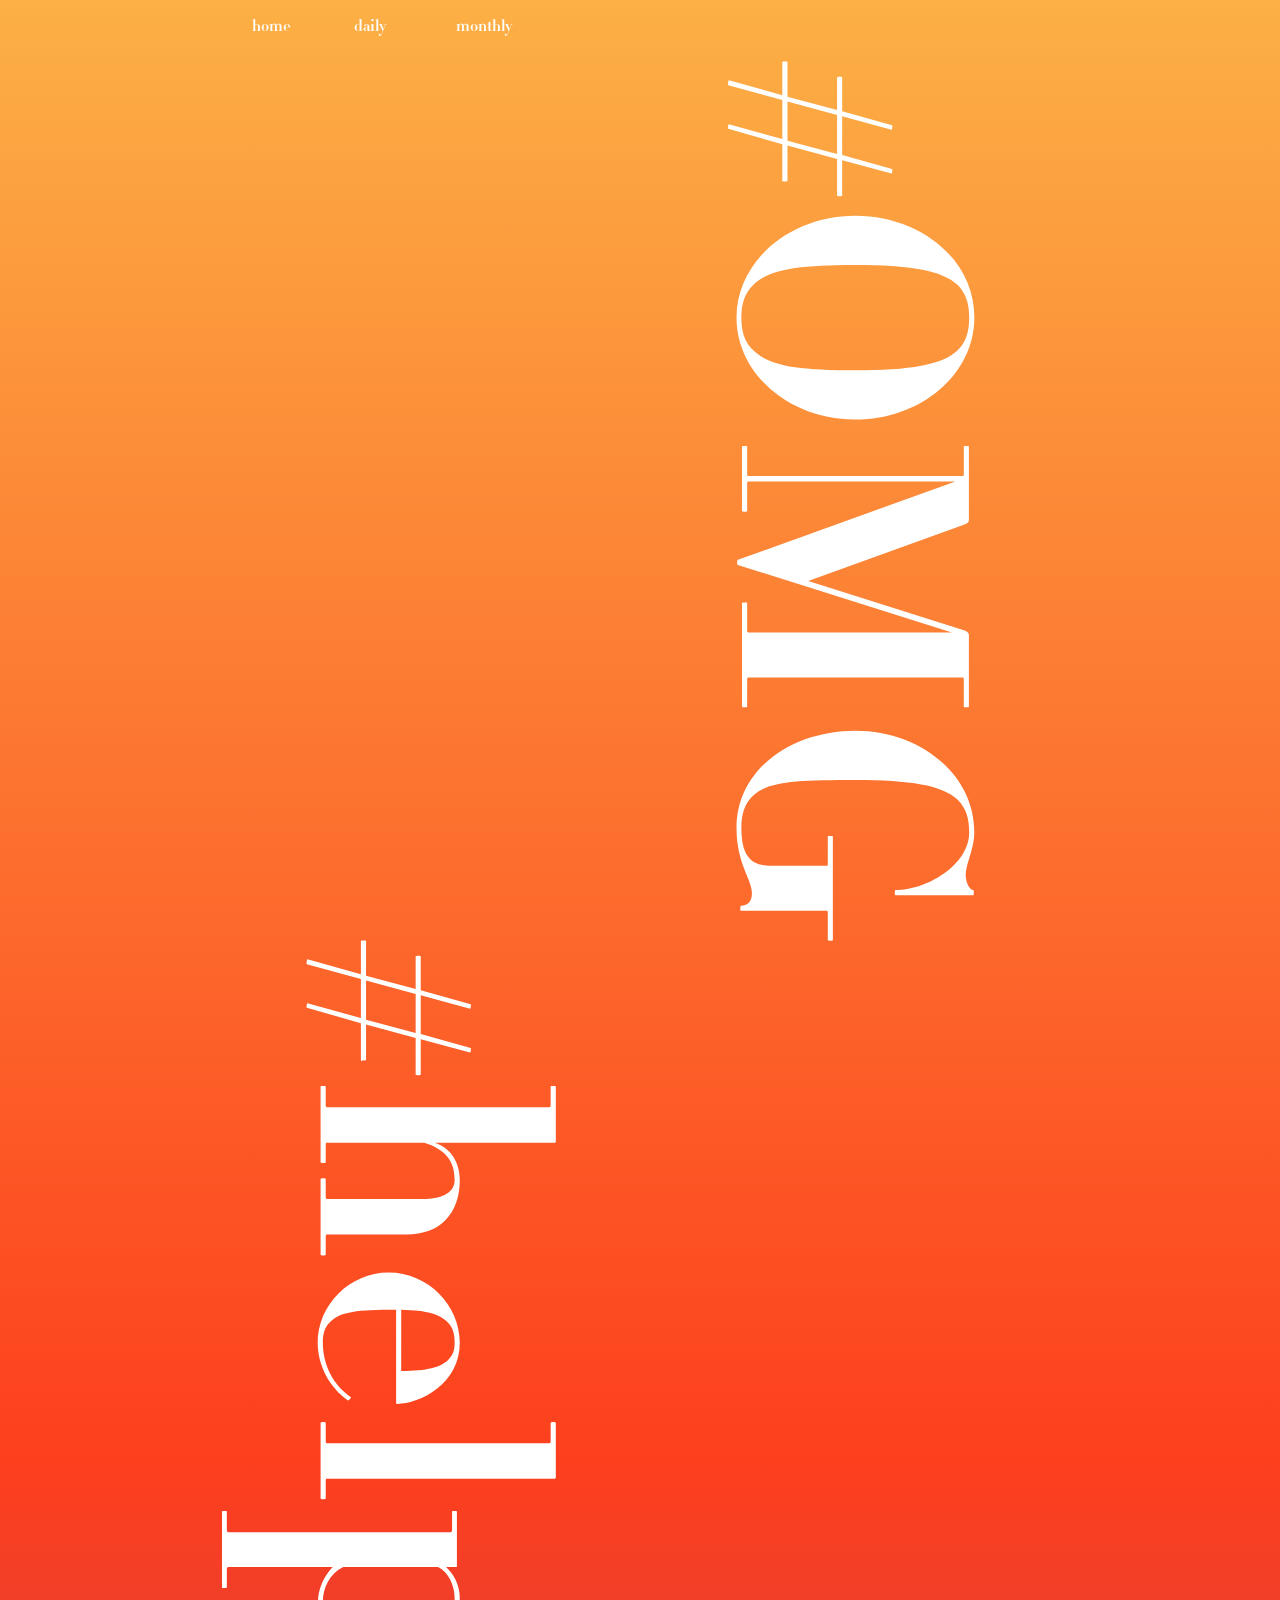
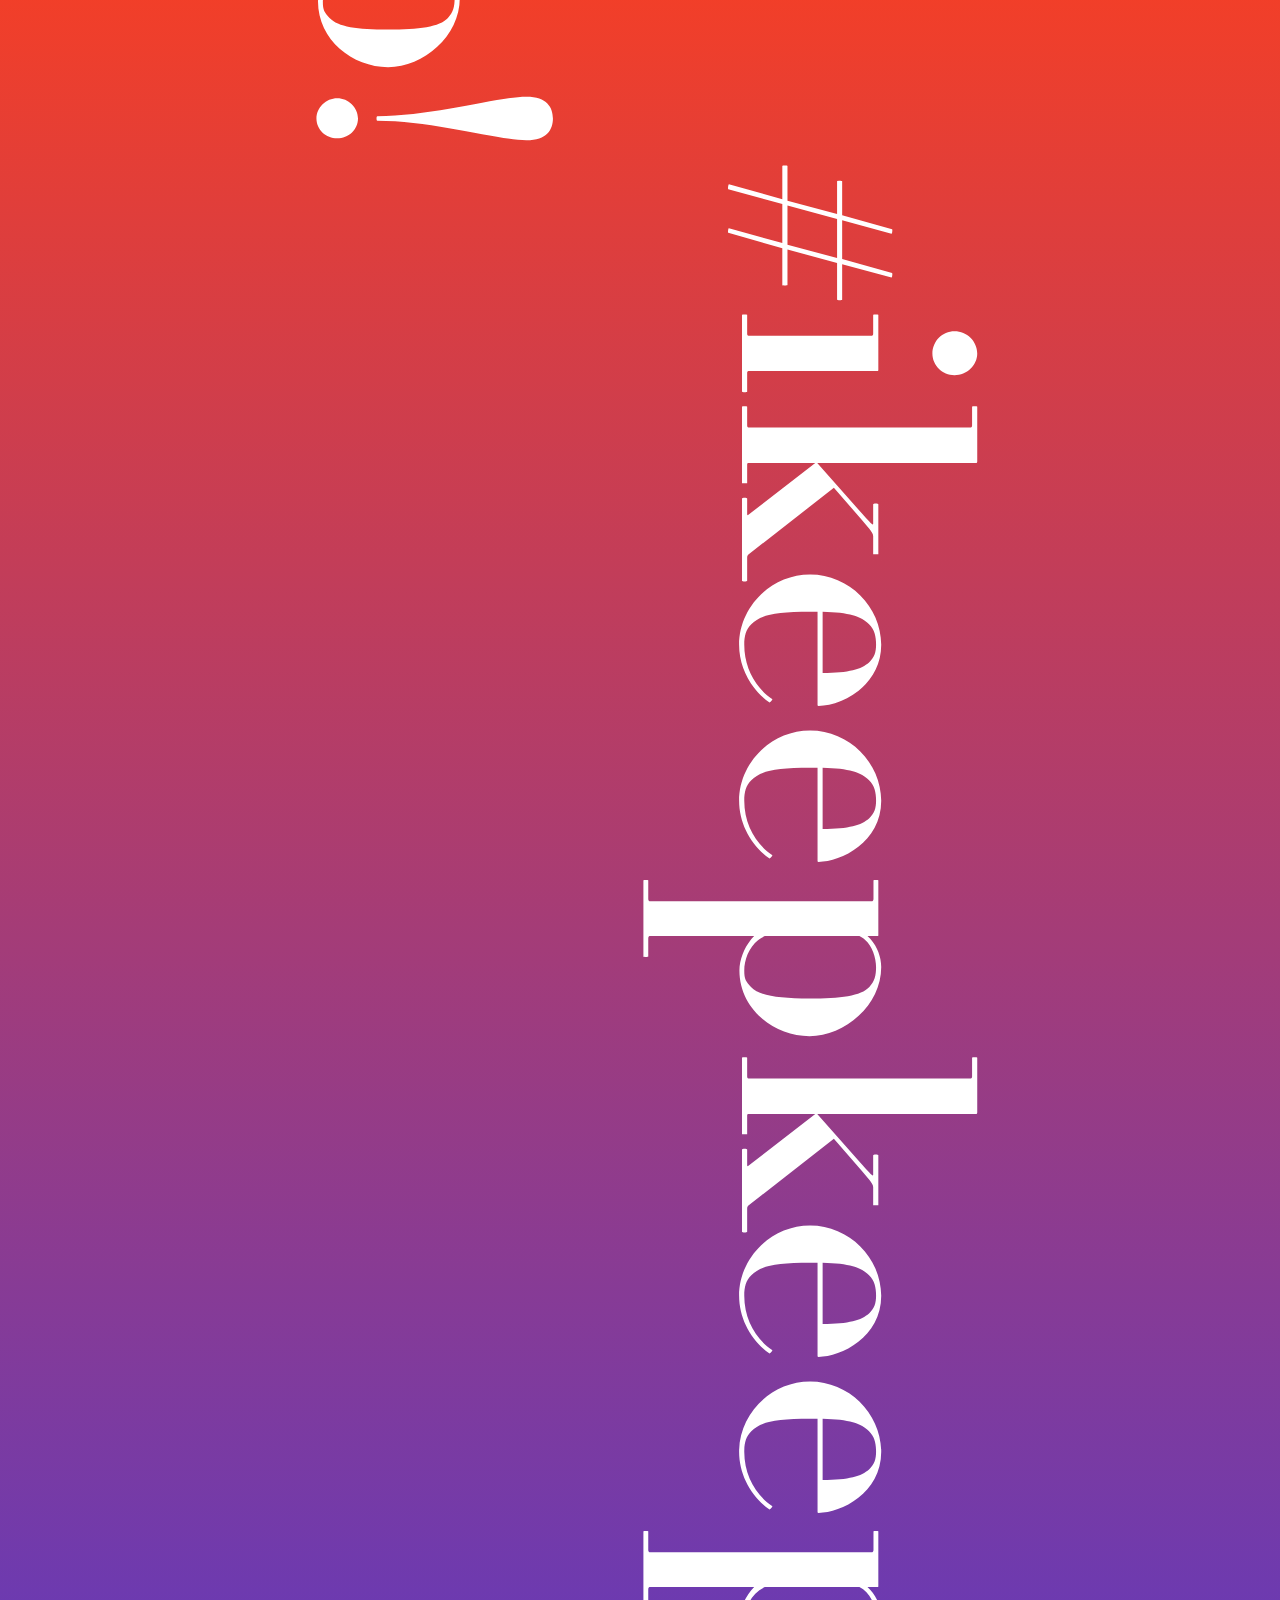
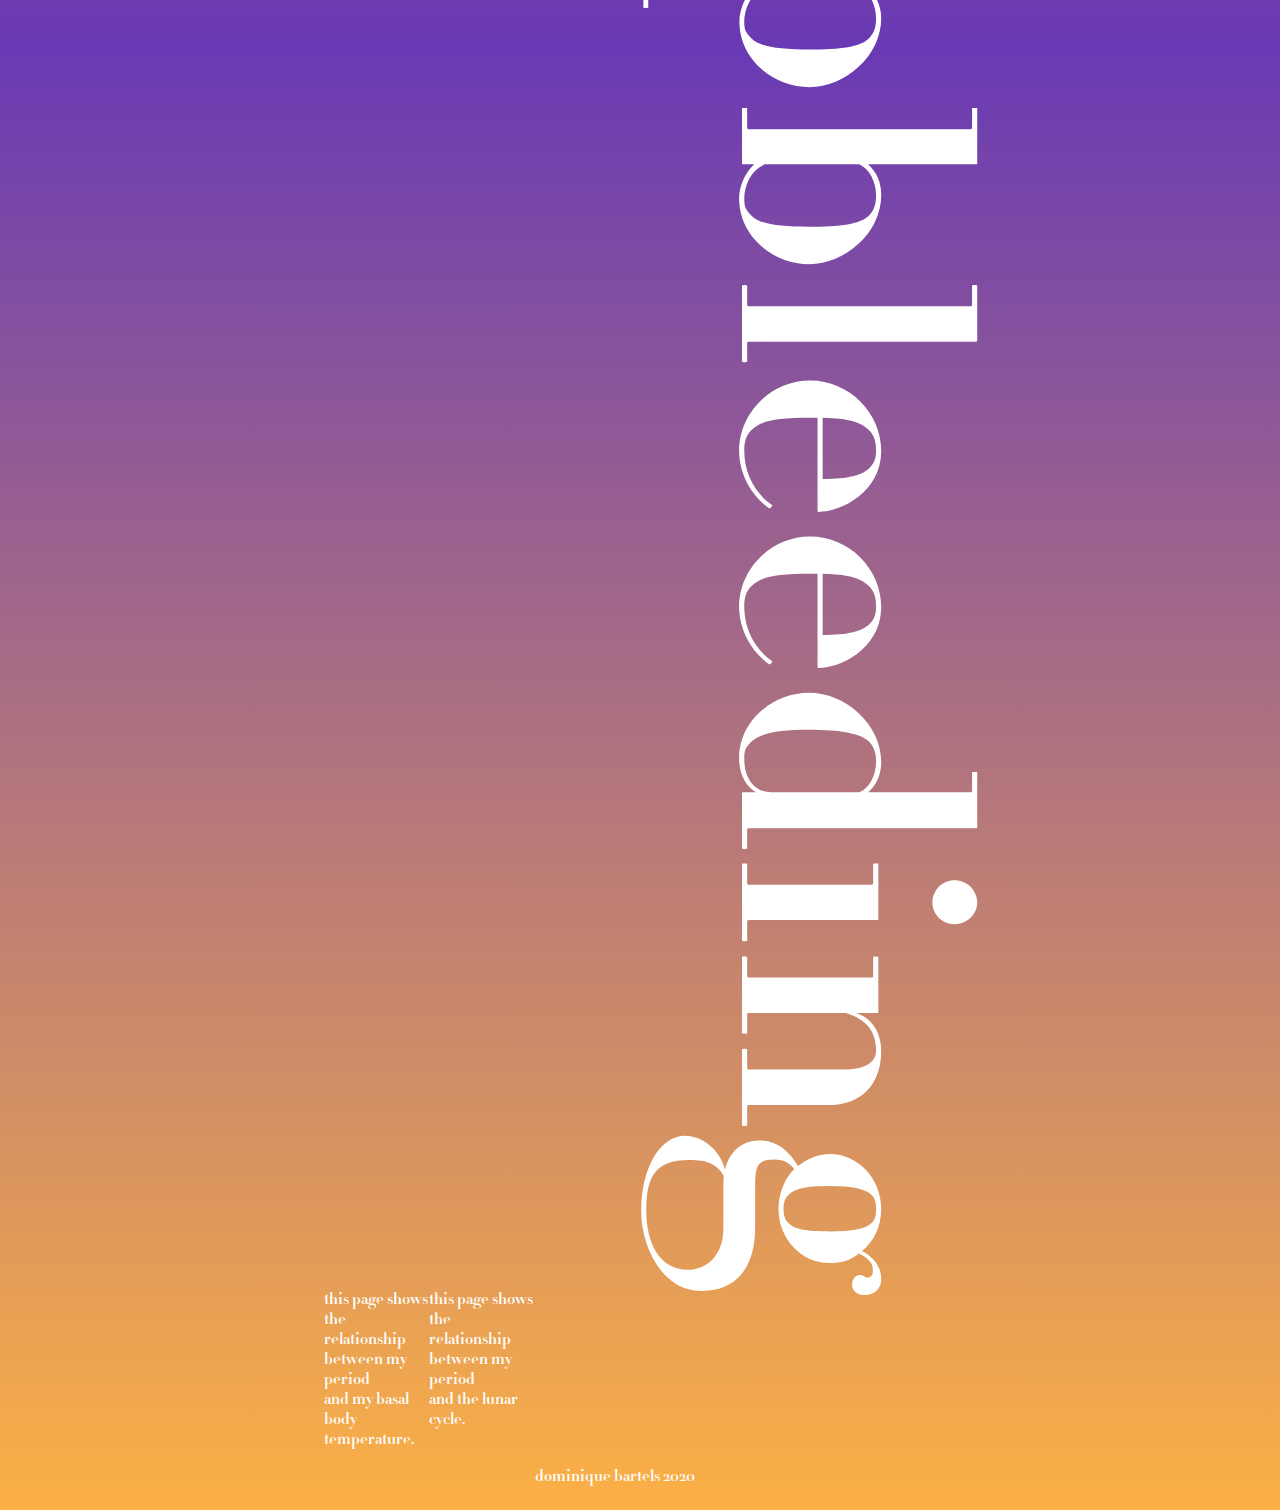
<file: index.html>
<!DOCTYPE html>
<html>

<head>
  <meta charset="utf-8">
  <title>home</title>
  <link href="style.css" rel="stylesheet">
</head>

<body>
<header>
  <menu class='row font-16'>
    <div class="column-2">    </div>
    <a class="column-1" href="index.html">home</a>
    <a class="column-1" href="keep-bleeding-daily.html">daily</a>
    <a class="column-1" href="keep-bleeding-monthly.html">monthly</a>
  </menu>
</header>

<section>
  <article  id="OMG" class="row">
    <div class="column-6">
    </div>
    <div class="column-3 font-550">
        <a href="https://www.youtube.com/watch?v=1RnPB76mjxI" target="_blank">#OMG</a>
    </div>
  </article>
  <article  id="GRAPHIC_DAILY">
  </article>
  <article  id="HELP" class="row">
    <div class="column-2">
    </div>
    <div class="column-3 font-550">
        <a href="https://www.youtube.com/watch?v=2Q_ZzBGPdqE" target="_blank">#help!</a>
    </div>
  </article>
  <article  id="GRAPHIC_MONTHLY">
  </article>
  <article  id="KEEP_BLEEDING" class="row">
    <div class="column-6">
    </div>
    <div class="column-3 font-550">
        <a href="https://www.youtube.com/watch?v=7_weSk0BonM" target="_blank">#ikeepkeepbleeding</a>
    </div>
  </article>
  <article  id="GRAPHIC_DAILY_2" class="row">
    <div class="column-3">
    </div>
    <div class="column-1 font-16">
      <a href="keep-bleeding-daily">
        this page shows<br>the relationship<br>between my period<br>and my basal body<br>temperature.
      </a>
    </div>
    <div class="column-1 font-16">
      <a href="keep-bleeding-monthly">
        this page shows<br>the relationship<br>between my period<br>and the lunar cycle.
      </a>
    </div>
  </article>
</section>

<footer class="row">
  <div class="column-5">
  </div>
  <p class="column-2">dominique bartels 2020</p>
</footer>
</body>

</html>
</file>
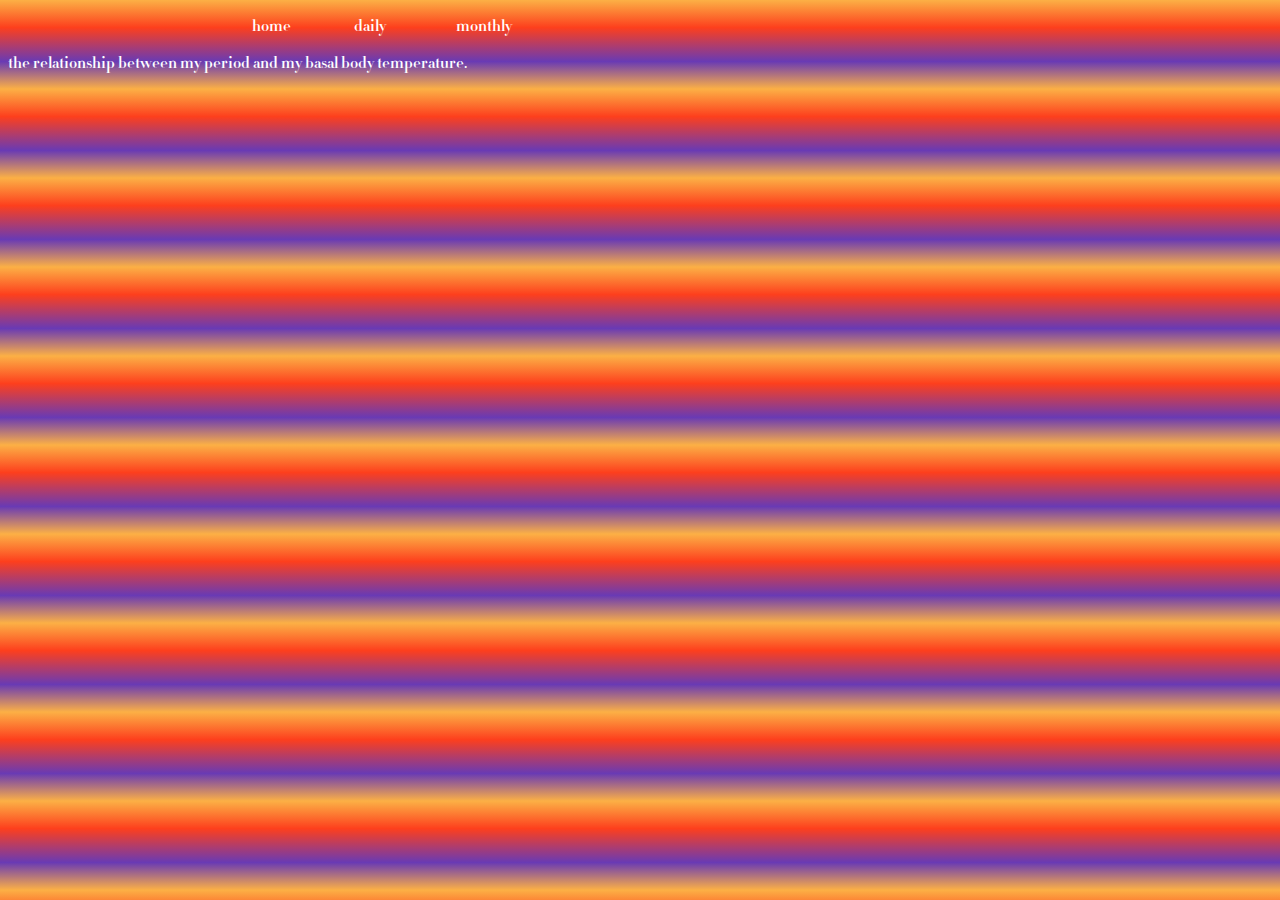
<file: keep-bleeding-daily.html>
<!DOCTYPE html>
<html>

<head>
  <meta charset="utf-8">
  <title>daily</title>
  <link href="style.css" rel="stylesheet">
</head>

<body>

  <header>
    <menu class='row font-16'>
      <div class="column-2">    </div>
      <a class="column-1" href="index.html">home</a>
      <a class="column-1" href="keep-bleeding-daily.html">daily</a>
      <a class="column-1" href="keep-bleeding-monthly.html">monthly</a>
    </menu>
  </header>
<section>
  <p>the relationship between my period and my basal body temperature.</p>
</section>

</body>

</html>
</file>
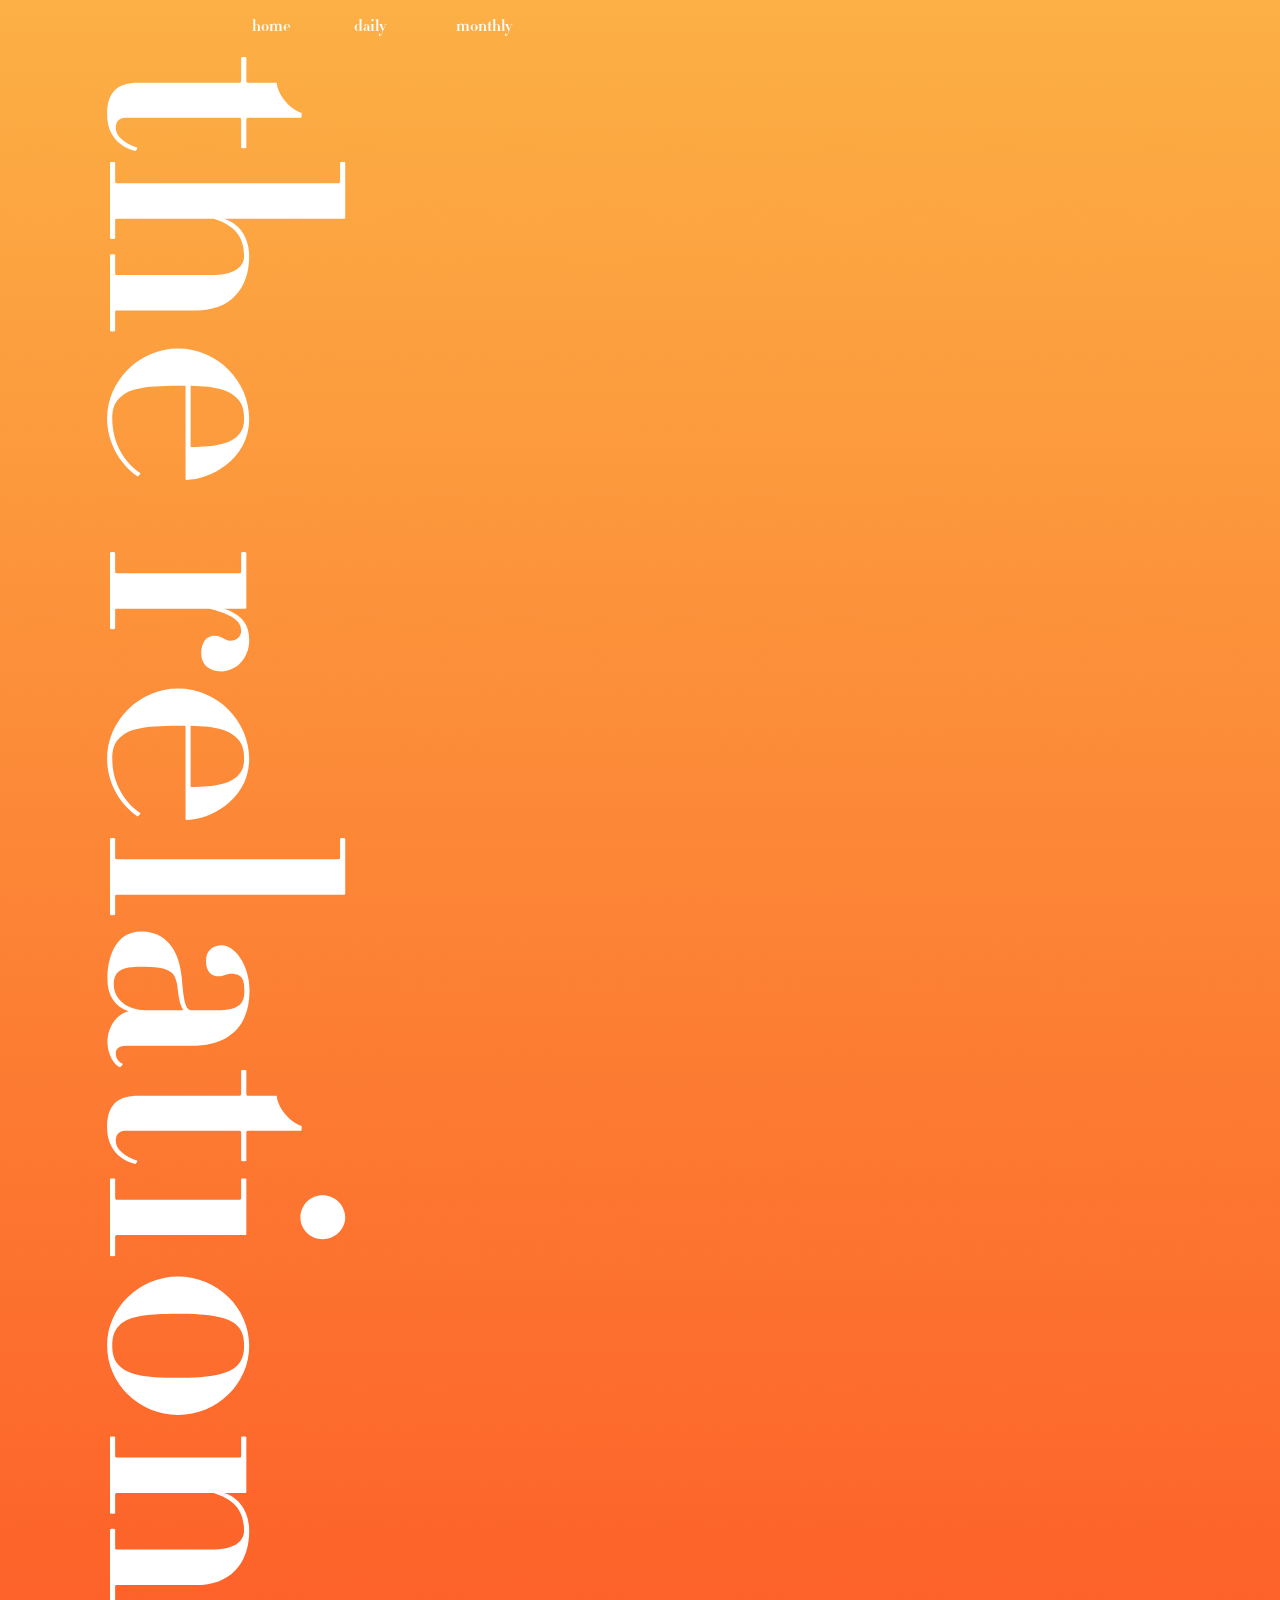
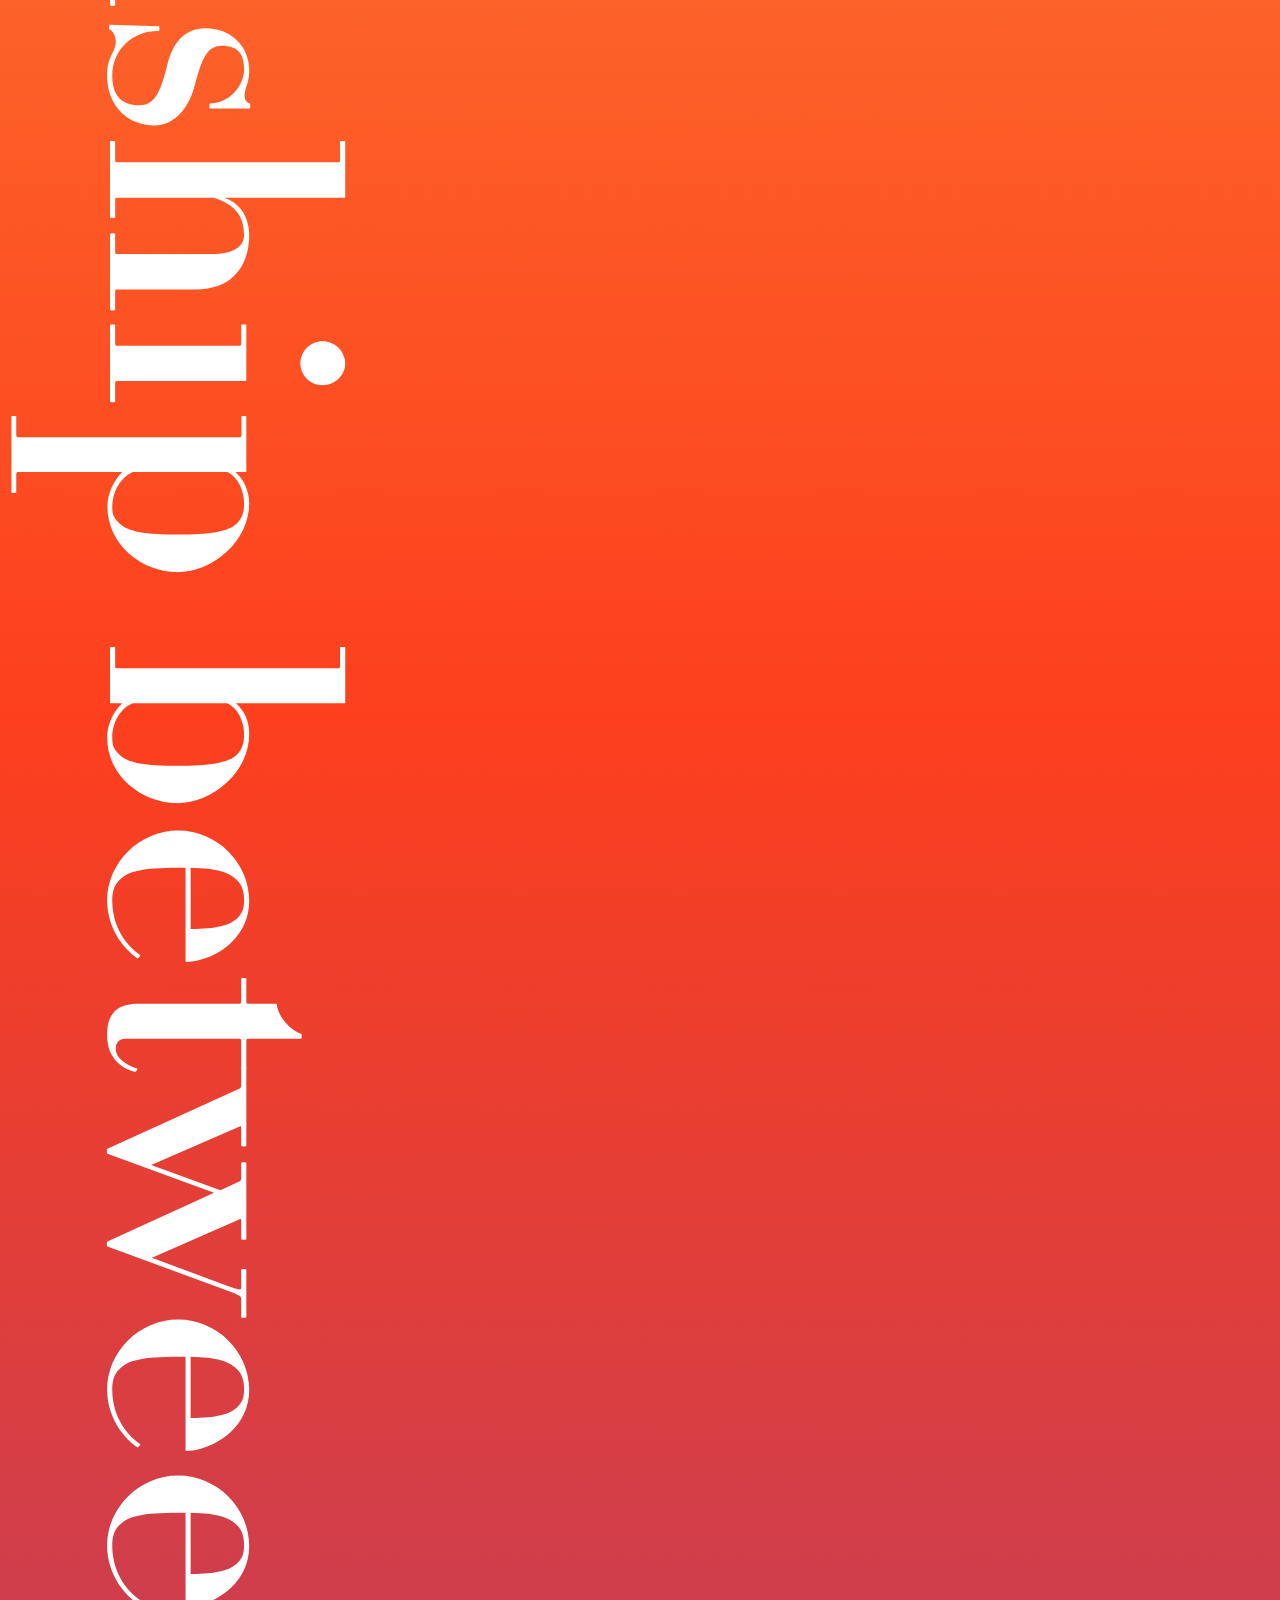
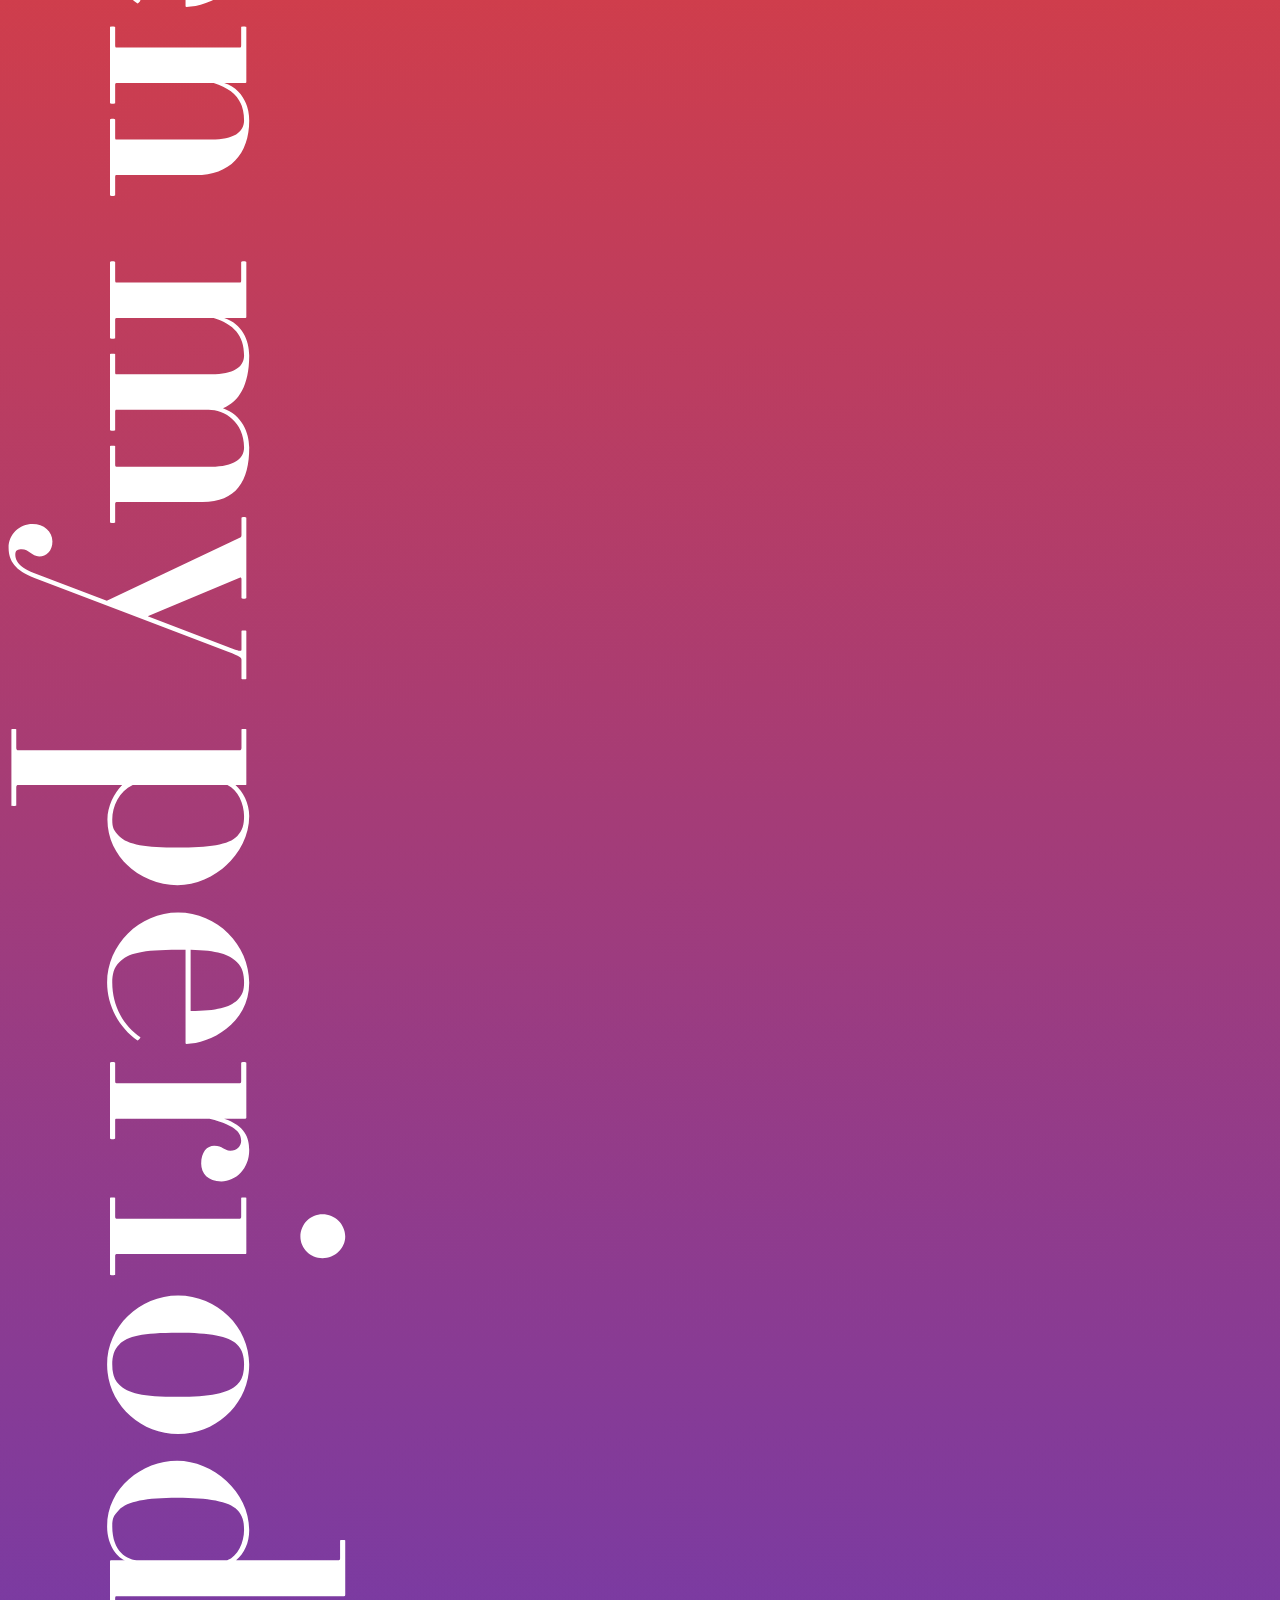
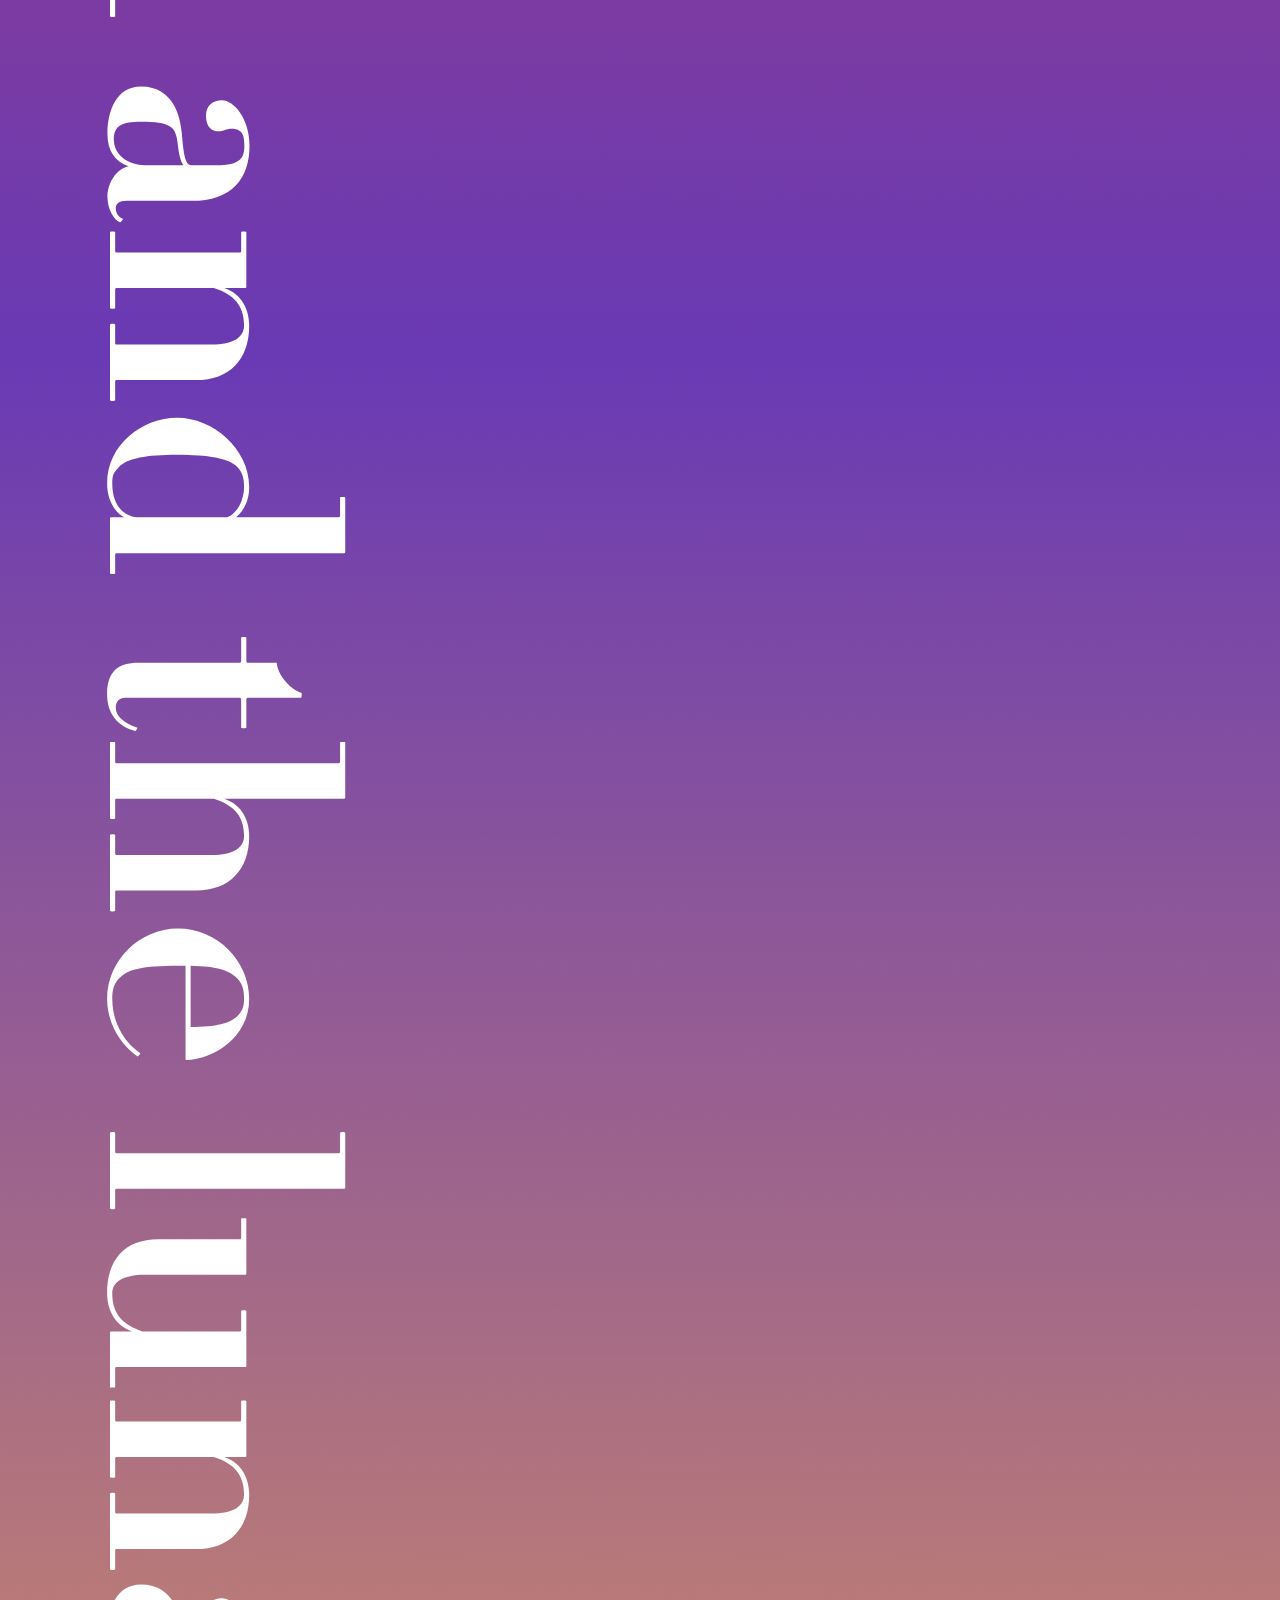
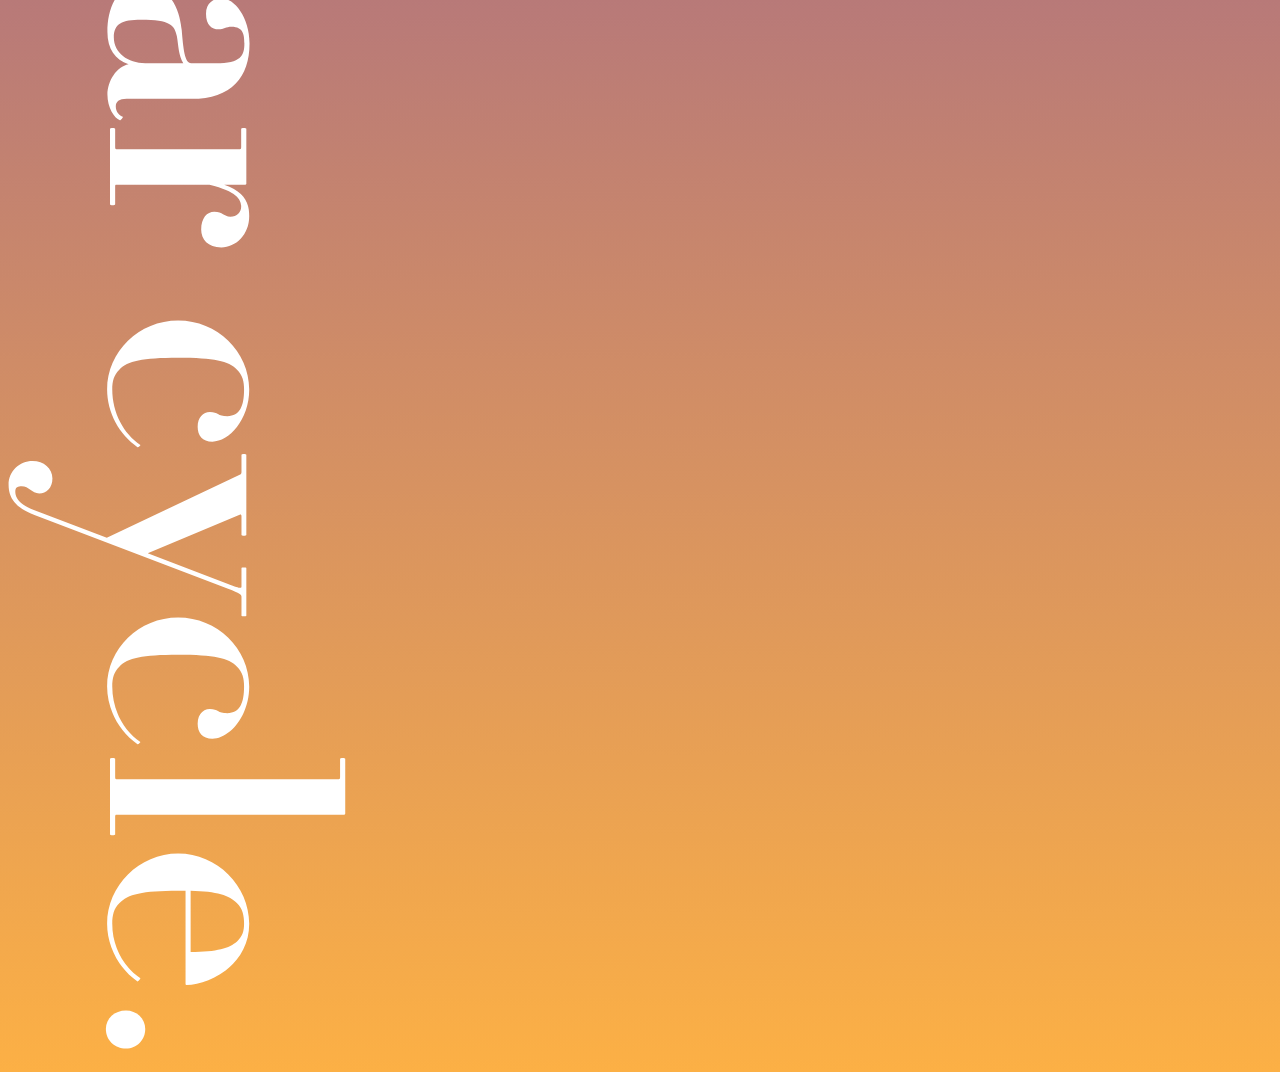
<file: keep-bleeding-monthly.html>
<!DOCTYPE html>
<html>

<head>
  <meta charset="utf-8">
  <title>monthly</title>
  <link href="style.css" rel="stylesheet">
</head>

<body>

  <header>
    <menu class='row font-16'>
      <div class="column-2">    </div>
      <a class="column-1" href="index.html">home</a>
      <a class="column-1" href="keep-bleeding-daily.html">daily</a>
      <a class="column-1" href="keep-bleeding-monthly.html">monthly</a>
    </menu>
  </header>

<section>
  <article id="BANNER_PERIOD-LUNAR" class="row">
    <div id="container" class="column-1 font-550">
      <div id="box">
        the relationship between my period and the lunar cycle.
      </div>
    </div>
    <div class="column-11">

    </div>
  </article>
</section>

</body>

</html>
</file>
<file: style.css>
body {
  background: rgb(252,176,69);
  background: linear-gradient(
    0deg,
    rgba(252,176,69,1) 0%,
    rgba(105,58,180,1) 31%,
    rgba(253,63,29,1) 69%,
    rgba(252,176,69,1) 100%
  );
  font-family: 'Didot-HTF-B16-Bold';
  color: white;
}
header {
  position: sticky;
  top: 1.2vw;
}
@font-face {
  font-family: 'Didot-HTF-B16-Bold';
  src: url('Didot-HTF-B16-Bold.woff') format('woff');
}
.font-16 {
  font-size: 16px;
  line-height: 1.25em;
}
.font-550 {
  font-size: 25vw;
  writing-mode: vertical-rl;
  white-space: nowrap;
}
.font-30 {
  font-size: 30px;
}

a {
  font-family: 'Didot-HTF-B16-Bold';
  color: white;
  text-decoration: none;
}
a:hover {
  animation-name: tremble;
  transition: position .5s ease-out
}
@keyframes tremble {}

.row {
  display: flex;
}
.column {
  flex-grow: 1;
}
.column-1 {
  flex: 0 0 8.33%;
}
.column-2 {
  flex: 0 0 16.66%;
}
.column-3 {
  flex: 0 0 25%;
}
.column-4 {
  flex: 0 0 33.33%;
}
.column-5 {
  flex: 0 0 41.66%;
}
.column-6 {
  flex: 0 0 50%;
}
.column-7 {
  flex: 0 0 58.33%;
}
.column-8 {
  flex: 0 0 66.66%;
}
.column-9 {
  flex: 0 0 75%;
}
.column-10 {
  flex: 0 0 83.33%;
}
.column-11 {
  flex: 0 0 91.66%;
}
.column-12 {
  flex: 0 0 100%;
}

#container {
    }

    #box {
      -webkit-animation-name: move;
    	-webkit-animation-duration: 25s;
    	-webkit-animation-iteration-count: infinite;
    	-webkit-animation-direction: reverse;
    	-webkit-animation-timing-function: linear;
    }

    @-webkit-keyframes move {
    	0% {
    		margin-top: 0;
    	}
	    100% {
    		margin-top: 100%;
    	}
    }
</file>
